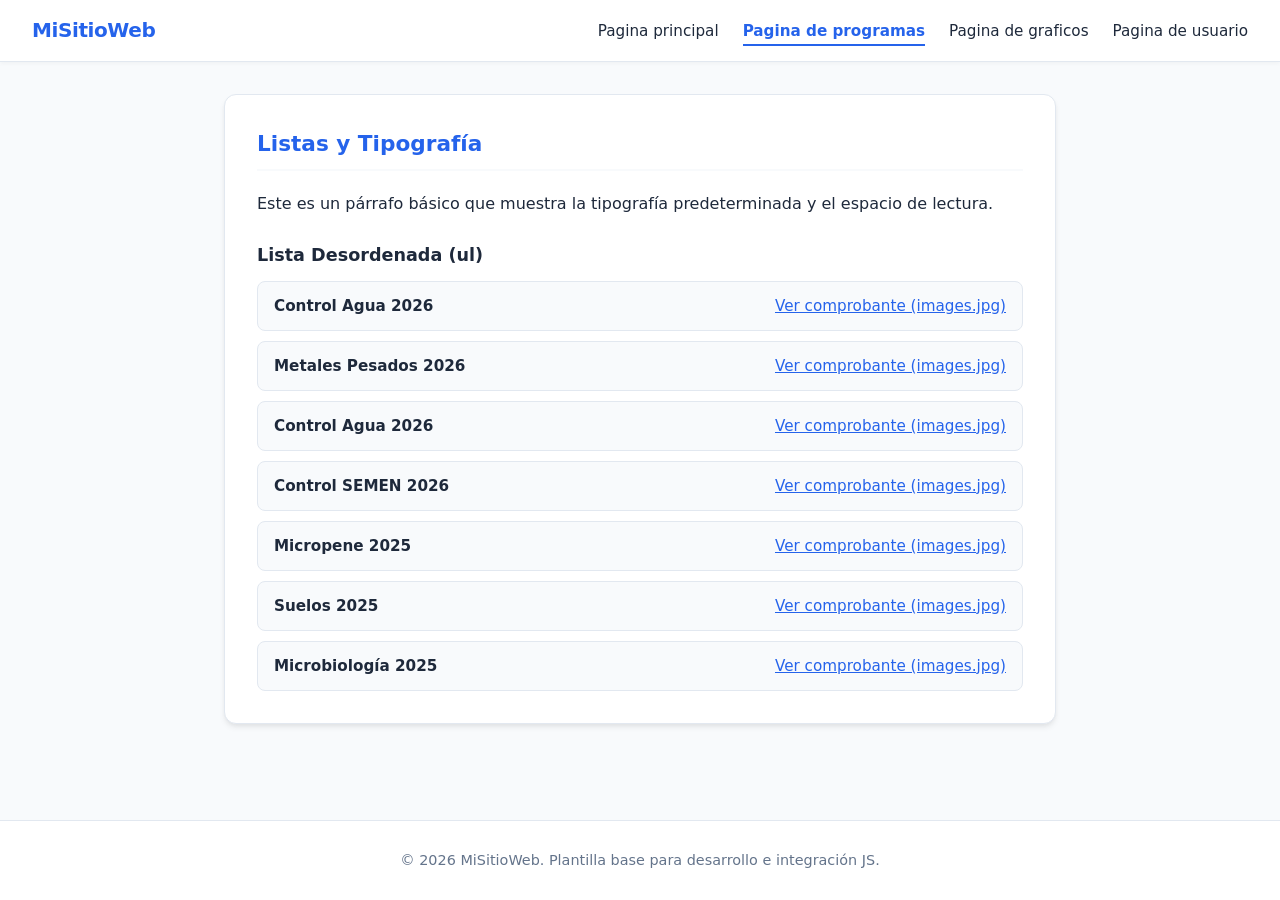
<file: frontend/src/programas.html>
<!DOCTYPE html>
<html lang="es">
<head>
    <meta charset="UTF-8">
    <meta name="viewport" content="width=device-width, initial-scale=1.0">
    <title>Plantilla Base HTML5</title>
    <!-- Vinculación del archivo CSS externo -->
    <link rel="stylesheet" href="styles.css">
</head>
<body>

    
    <nav class="navbar">
        <a href="#" class="logo">MiSitioWeb</a>
        <ul class="nav-links">
            <li><a href="./index.html">Pagina principal</a></li>
            <li><a href="./programas.html" class="active">Pagina de programas</a></li>
            <li><a href="./graficos.html">Pagina de graficos</a></li>
            <li><a href="./usuario.html">Pagina de usuario</a></li>
        </ul>
    </nav>

        <section id="componentes">
            <h2>Listas y Tipografía</h2>
            <p>Este es un párrafo básico que muestra la tipografía predeterminada y el espacio de lectura.</p>
            
            <div class="lists-wrapper" style="margin-top: 1.5rem;">
                <div>
                    <h3>Lista Desordenada (ul)</h3>
                    <ul class="primer-lista" id="programas-finalizados"></ul>
                </div>
            </div>
        </section>

        

    <footer class = "footer" id="footer">
        <p>&copy; 2026 MiSitioWeb. Plantilla base para desarrollo e integración JS.</p>
    </footer>
    <script src="./scripts/programas.js"></script>
</body>
</html>
</file>
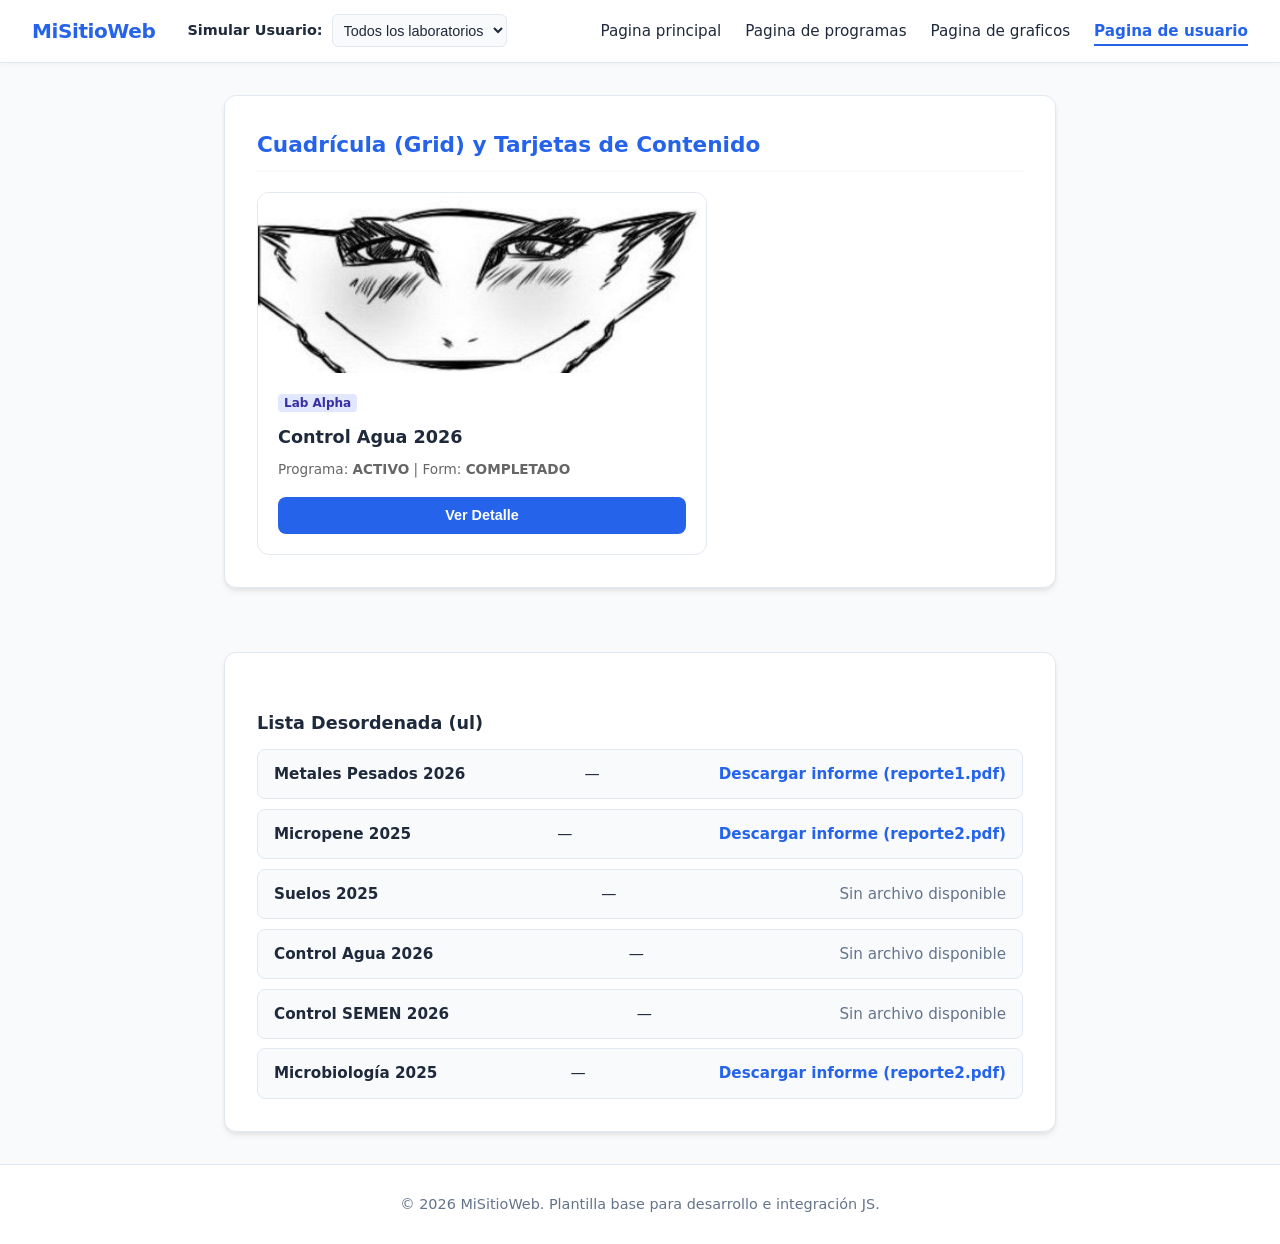
<file: frontend/src/usuario.html>
<!DOCTYPE html>
<html lang="es">
<head>
    <meta charset="UTF-8">
    <meta name="viewport" content="width=device-width, initial-scale=1.0">
    <title>Plantilla Base HTML5</title>
    <!-- Vinculación del archivo CSS externo -->
    <link rel="stylesheet" href="styles.css">
</head>
<body>


    <nav class="navbar">
        <a href="#" class="logo">MiSitioWeb</a>
        <div class="user-select">
            <label for="select-usuario"><strong>Simular Usuario:</strong></label>
                <select id="select-usuario" style="padding: 0.4rem; border-radius: 6px;">
                    <option value="TODOS">Todos los laboratorios</option>
                    <option value="Lab Alpha">Lab Alpha</option>
                    <option value="Lab Beta">Lab Beta</option>
                    <option value="Lab Charlie">Lab Charlie</option>
                    <option value="Lab Gamma">Lab Gamma</option>
                </select>
        </div>

        <ul class="nav-links">
            <li><a href="./index.html">Pagina principal</a></li>
            <li><a href="./programas.html" >Pagina de programas</a></li>
            <li><a href="./graficos.html" >Pagina de graficos</a></li>
            <li><a href="./usuario.html" class="active">Pagina de usuario</a></li> 
        </ul>
    </nav>

    <section id="grid">
        <h2>Cuadrícula (Grid) y Tarjetas de Contenido</h2>
        <div class="programas-container" id="programas-container"></div>
    </section>


    <section>
        <div class="lists-wrapper" style="margin-top: 1.5rem;">
            <div>
                <h3>Lista Desordenada (ul)</h3>
                <ul class="primer-lista" id="programas-finalizados"></ul>
            </div>
        </div>
    </section>


    <dialog id="modal-resultados" class="modal" style="max-width: 750px; width: 95%;">
        <form id="form-resultados">
            <h3 id="titulo-modal-form">Hoja de Informe de Resultados</h3>
            
            <div style="display: grid; grid-template-columns: 1fr 1fr; gap: 0.75rem; margin-bottom: 1rem;">
                <div>
                    <label>Laboratorio N° (ID):</label>
                    <input type="number" id="res-lab-id" value="1" readonly style="background: #f3f4f6;">
                </div>
                <div>
                    <label>Coordinador de Enlace:</label>
                    <input type="text" id="res-coordinador" required placeholder="Ej: Juan Pérez">
                </div>
            </div>

            <table style="width: 100%; border-collapse: collapse; font-size: 0.85rem; margin-bottom: 1rem;">
                <thead>
                    <tr style="background: #f3f4f6; text-align: left;">
                        <th style="padding: 6px;">Analito</th>
                        <th style="padding: 6px;">Unidad</th>
                        <th style="padding: 6px;">Muestra A (Valor)</th>
                        <th style="padding: 6px;">Muestra B (Valor)</th>
                        <th style="padding: 6px;">Método N°</th>
                    </tr>
                </thead>
                <tbody id="tabla-analitos-body">
                    <!-- Se llena dinámicamente con los 10 analitos desde JS -->
                </tbody>
            </table>

            <label>Observaciones:</label>
            <textarea id="res-observaciones" rows="2" style="width: 100%;"></textarea>

            <div style="display: flex; justify-content: flex-end; gap: 0.5rem; margin-top: 1rem;">
                <button type="button" id="btn-cerrar-res">Cancelar</button>
                <button type="submit" class="btn">Guardar y Generar Gráficos</button>
            </div>
        </form>
    </dialog>



    <footer class = "footer" id="footer">
        <p>&copy; 2026 MiSitioWeb. Plantilla base para desarrollo e integración JS.</p>
    </footer>
    <script src="./scripts/script.js"></script>
    <script src="./scripts/usuarios.js"></script>
</body>
</html>
</file>
<file: frontend/src/styles.css>
:root {
  --primary-color: #2563eb;
  --primary-hover: #1d4ed8;
  --secondary-color: #06b6d4;
  --danger-color: #dc2626;
  --danger-hover: #b91c1c;
  --success-color: #16a34a;
  --bg-color: #f8fafc;
  --card-bg: #ffffff;
  --text-color: #1e293b;
  --text-muted: #64748b;
  --border-color: #e2e8f0;
  --radius: 12px;
  --shadow: 0 4px 6px -1px rgba(0, 0, 0, 0.08), 0 2px 4px -1px rgba(0, 0, 0, 0.04);
  --transition: all 0.2s ease;
}

* {
  box-sizing: border-box;
  margin: 0;
  padding: 0;
}

body {
  font-family: system-ui, -apple-system, BlinkMacSystemFont, 'Segoe UI', Roboto, sans-serif;
  background-color: var(--bg-color);
  color: var(--text-color);
  line-height: 1.6;
  min-height: 100vh;
  display: flex;
  flex-direction: column;
}

/* ==================== NAVBAR ==================== */
.navbar {
  background-color: var(--card-bg);
  border-bottom: 1px solid var(--border-color);
  padding: 0.9rem 2rem;
  display: flex;
  justify-content: space-between;
  align-items: center;
  position: sticky;
  top: 0;
  z-index: 100;
  box-shadow: 0 2px 4px rgba(0, 0, 0, 0.03);
}

.navbar .logo {
  font-size: 1.25rem;
  font-weight: 700;
  color: var(--primary-color);
  text-decoration: none;
  letter-spacing: -0.02em;
}

.user-select {
  display: flex;
  align-items: center;
  gap: 0.6rem;
  margin-left: 2rem;
  margin-right: auto;
  font-size: 0.9rem;
}

.user-select select {
  padding: 0.4rem 0.75rem;
  border: 1px solid var(--border-color);
  border-radius: 8px;
  background-color: var(--bg-color);
  color: var(--text-color);
  font-size: 0.9rem;
  cursor: pointer;
  outline: none;
  transition: var(--transition);
}

.user-select select:hover,
.user-select select:focus {
  border-color: var(--primary-color);
}

.nav-links {
  list-style: none;
  display: flex;
  align-items: center;
  gap: 1.5rem;
}

.nav-links a {
  text-decoration: none;
  color: var(--text-color);
  font-weight: 500;
  font-size: 0.95rem;
  padding-bottom: 4px;
  border-bottom: 2px solid transparent;
  transition: var(--transition);
}

.nav-links a:hover,
.nav-links a.active {
  color: var(--primary-color);
  font-weight: 600;
  border-bottom-color: var(--primary-color);
}

/* ==================== CONTENEDORES Y SECCIONES ==================== */
.container {
  width: 100%;
  margin: 0 auto;
}

header.hero,
section {
  width: 65%;
  max-width: 960px;
  min-width: 320px;
  margin: 2rem auto;
}

header.hero {
  text-align: center;
  padding: 2.75rem 1.5rem;
  background: linear-gradient(135deg, var(--primary-color), var(--secondary-color));
  color: white;
  border-radius: var(--radius);
  box-shadow: var(--shadow);
}

header.hero h1 {
  font-size: 2.2rem;
  margin-bottom: 0.5rem;
}

header.hero p {
  opacity: 0.92;
  font-size: 1.05rem;
}

section {
  background-color: var(--card-bg);
  border-radius: var(--radius);
  padding: 2rem;
  border: 1px solid var(--border-color);
  box-shadow: var(--shadow);
}

h2 {
  font-size: 1.35rem;
  margin-bottom: 1.25rem;
  color: var(--primary-color);
  border-bottom: 2px solid var(--bg-color);
  padding-bottom: 0.5rem;
}

h3 {
  font-size: 1.1rem;
  margin-bottom: 0.75rem;
  color: var(--text-color);
}

/* ==================== BOTONES UNIFICADOS ==================== */
button,
.btn,
.add {
  display: inline-flex;
  align-items: center;
  justify-content: center;
  gap: 0.4rem;
  padding: 0.6rem 1.2rem;
  border-radius: 8px;
  font-size: 0.9rem;
  font-weight: 600;
  text-decoration: none;
  border: 1px solid transparent;
  cursor: pointer;
  transition: var(--transition);
  user-select: none;
  -webkit-user-select: none;
}

/* Botón primario (Inscribirse, Ver Detalle, Agregar, Guardar) */
.btn-primary,
.add,
.btn-enroll,
.btn-detalle,
#btn-guardar,
#form-resultados button[type="submit"] {
  background-color: var(--primary-color);
  color: white;
}

.btn-primary:hover,
.add:hover,
.btn-enroll:hover,
.btn-detalle:hover,
#btn-guardar:hover,
#form-resultados button[type="submit"]:hover {
  background-color: var(--primary-hover);
  transform: translateY(-1px);
  box-shadow: 0 4px 10px rgba(37, 99, 235, 0.25);
}

/* Botón secundario / neutro (Editar, Cancelar, Toggle Admin) */
.btn-secondary,
.btn-edit-card,
#btn-cancelar,
#btn-cerrar-res,
#btn-admin {
  background-color: #f1f5f9;
  color: var(--text-color);
  border-color: var(--border-color);
}

.btn-secondary:hover,
.btn-edit-card:hover,
#btn-cancelar:hover,
#btn-cerrar-res:hover,
#btn-admin:hover {
  background-color: #e2e8f0;
  border-color: #cbd5e1;
}

/* Botón de peligro (Eliminar programa) */
.btn-delete-card {
  background-color: #fef2f2;
  color: var(--danger-color);
  border-color: #fecaca;
}

.btn-delete-card:hover {
  background-color: var(--danger-color);
  color: white;
  border-color: var(--danger-color);
}

button:disabled,
.btn:disabled,
.add:disabled {
  opacity: 0.45;
  cursor: not-allowed;
  transform: none;
  box-shadow: none;
}

.btn-group {
  display: flex;
  gap: 1rem;
  flex-wrap: wrap;
  margin-top: 1.25rem;
}

/* ==================== GRILLA Y TARJETAS DE PROGRAMAS ==================== */
.programas-container {
  display: grid;
  grid-template-columns: repeat(auto-fit, minmax(260px, 1fr));
  gap: 1.5rem;
  min-height: 360px;
  align-items: start;
}

.empty-state {
  grid-column: 1 / -1;
  align-self: center;
  text-align: center;
  color: var(--text-muted);
  font-size: 1rem;
  padding: 2.5rem 1.5rem;
  border: 2px dashed var(--border-color);
  border-radius: var(--radius);
  background-color: var(--bg-color);
}

.card {
  border: 1px solid var(--border-color);
  border-radius: var(--radius);
  overflow: hidden;
  background: var(--card-bg);
  transition: var(--transition);
  max-width: 450px;
  width: 100%;
}

.card:hover {
  transform: translateY(-4px);
  box-shadow: 0 12px 20px -5px rgba(0, 0, 0, 0.1);
}

.card-img,
.card img {
  width: 100%;
  height: 180px;
  object-fit: cover;
  display: block;
  cursor: pointer;
  transition: transform 0.3s ease;
}

.card:hover .card-img {
  transform: scale(1.03);
}

.card-body {
  padding: 1.25rem;
}

.card-body h3 {
  margin-bottom: 0.4rem;
}

.card-body p {
  color: var(--text-muted);
  font-size: 0.9rem;
}

/* ==================== LISTAS E HISTORIAL ==================== */
.lists-wrapper {
  display: grid;
  grid-template-columns: 1fr;
  gap: 1.5rem;
}

ul.primer-lista {
  min-height: 160px;
  display: flex;
  flex-direction: column;
  gap: 0.6rem;
  list-style: none;
  padding-left: 0;
}

ul.primer-lista li {
  padding: 0.75rem 1rem;
  background-color: var(--bg-color);
  border: 1px solid var(--border-color);
  border-radius: 8px;
  display: flex;
  justify-content: space-between;
  align-items: center;
  font-size: 0.95rem;
}

.link-archivo {
  color: var(--primary-color);
  font-weight: 600;
  text-decoration: none;
}

.link-archivo:hover {
  text-decoration: underline;
}

.text-muted {
  color: var(--text-muted);
}

/* ==================== FORMULARIOS E INPUTS ==================== */
#usuario {
  display: grid;
  grid-template-columns: repeat(auto-fit, minmax(280px, 1fr));
  gap: 2rem;
}

#usuario h2 {
  grid-column: 1 / -1;
}

.form-group {
  margin-bottom: 1rem;
}

.form-group label,
.modal label {
  display: block;
  margin-bottom: 0.35rem;
  font-weight: 600;
  font-size: 0.9rem;
  color: var(--text-color);
}

.form-control,
.modal input[type="text"],
.modal input[type="number"],
.modal input[type="date"],
.modal input[type="file"],
.modal textarea {
  width: 100%;
  padding: 0.6rem 0.75rem;
  border: 1px solid var(--border-color);
  border-radius: 8px;
  font-size: 0.95rem;
  font-family: inherit;
  outline: none;
  transition: var(--transition);
  background-color: var(--card-bg);
}

.form-control:focus,
.modal input:focus,
.modal textarea:focus {
  border-color: var(--primary-color);
  box-shadow: 0 0 0 3px rgba(37, 99, 235, 0.15);
}

/* ==================== MODALES (<dialog>) Y TABLA DE ANALITOS ==================== */
.modal {
  border: 1px solid var(--border-color);
  border-radius: var(--radius);
  padding: 1.75rem;
  width: 90%;
  max-width: 440px;
  margin: auto;
  box-shadow: 0 20px 25px -5px rgba(0, 0, 0, 0.15);
}

.modal::backdrop {
  background: rgba(15, 23, 42, 0.55);
  backdrop-filter: blur(2px);
}

.modal form {
  display: flex;
  flex-direction: column;
  gap: 0.85rem;
}

.modal h3,
.modal label {
  user-select: none;
}

/* Tabla interna del informe de resultados */
.modal table {
  width: 100%;
  border-collapse: collapse;
  font-size: 0.85rem;
}

.modal th,
.modal td {
  padding: 0.45rem 0.5rem;
  border-bottom: 1px solid var(--border-color);
}

.modal th {
  background-color: var(--bg-color);
  font-weight: 600;
  color: var(--text-color);
}

.modal tbody tr:hover {
  background-color: #f8fafc;
}

.modal-img {
  padding: 0;
  border: none;
  background: transparent;
  margin: auto;
}

.modal-img::backdrop {
  background: rgba(15, 23, 42, 0.8);
}

/* ==================== GRÁFICOS ==================== */
.charts-wrapper {
  display: grid;
  grid-template-columns: repeat(auto-fit, minmax(400px, 1fr));
  gap: 1.5rem;
  width: 65%;
  max-width: 1100px;
  min-width: 320px;
  margin: 2rem auto;
}

.charts-wrapper .card {
  max-width: 100%;
  padding: 1.25rem;
}

/* ==================== FOOTER ==================== */
footer {
  text-align: center;
  padding: 1.75rem;
  color: var(--text-muted);
  font-size: 0.9rem;
  border-top: 1px solid var(--border-color);
  background-color: var(--card-bg);
  margin-top: auto;
}
</file>
